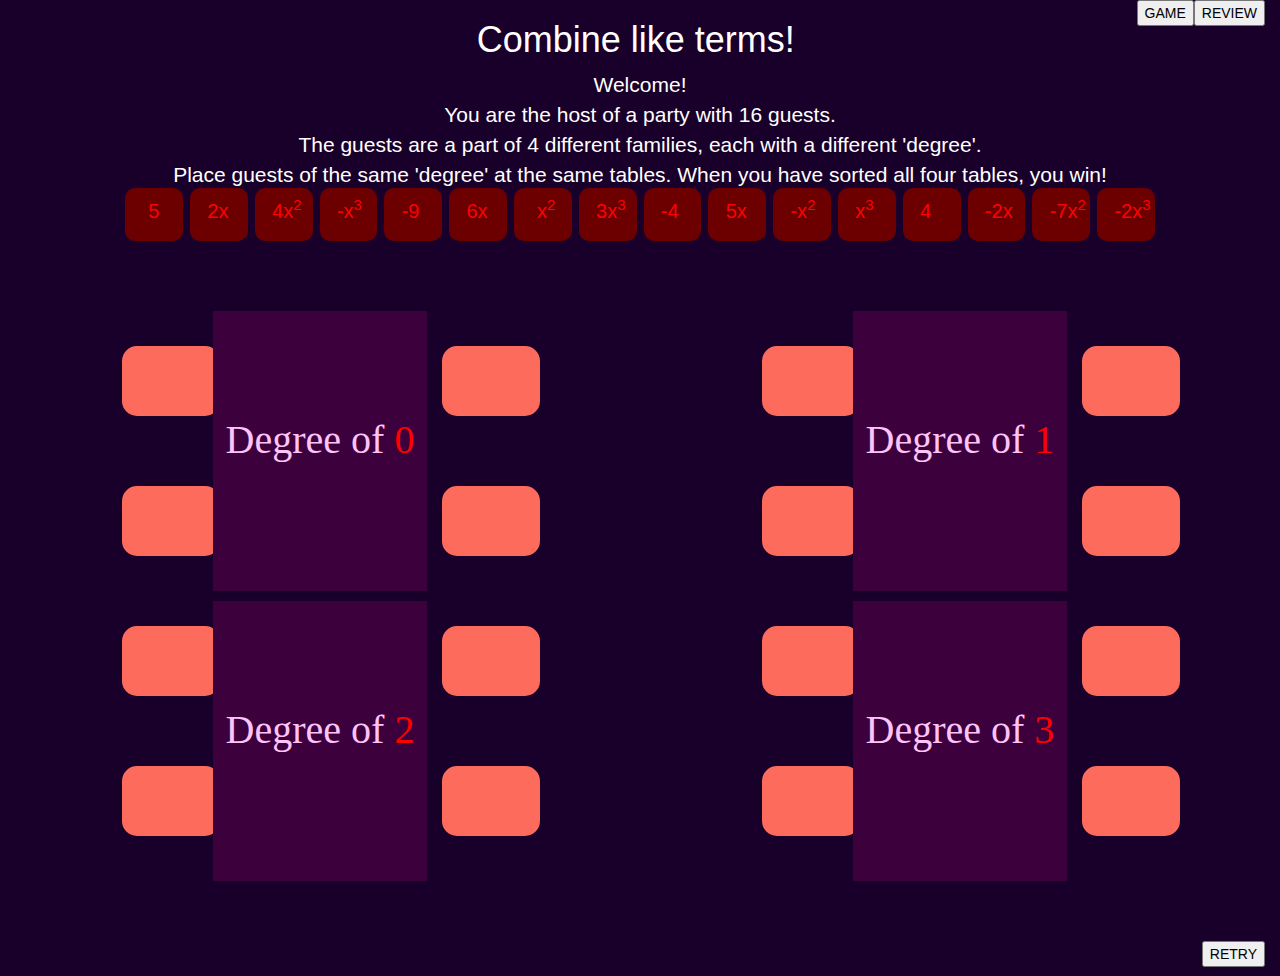
<file: index.html>
<!DOCTYPE html>
<html>
    <head>
        <meta charset="utf-8">
        <title>Combining Like Terms Game</title>
        <link rel="stylesheet" href="CSS/jquery-ui.min.css">
        <link rel="stylesheet" href="CSS/bootstrap.min.css">
        <link rel="stylesheet" href="CSS/main.css">
        <script type="text/javascript" src="JS/jquery-3.2.1.min.js"></script>
        <script type="text/javascript" src="JS/jquery-ui.min.js"></script>
    </head>
    <body>
        <div class="overall container-fluid">
            <!-- This contains instructions -->
            <div class="primary-words row">
                <div class="words col-md-12">
                    <!-- <button style="float:left" type="button" class="btn btn-default btn-sm">
                        <span class="glyphicon glyphicon-music"></span> Music
                    </button> -->
                    <button class="button2" style="float:right" type="button" name="button">REVIEW</button>
                    <button class="button3" style="float:right" type="button" name="button">GAME</button>
                    <h1 id="msg0" class="message-box">Combine like terms!</h1>
                    <p id="dir0" class="directions-box">Welcome!<br>You are the host of a party with 16 guests.<br> The guests are a part of 4 different families, each with a different 'degree'. <br>Place guests of the same 'degree' at the same tables. When you have sorted all four tables, you win!</p>

                    <h1 id="msg1" style="display:none" class="message-box">What are like terms?</h1>
                    <p id="dir1" style="display:none" class="directions-box">Like terms have similar degrees.<br>A term is an individual 'number-unit'. This means a number '4' is a term, and so is a variable 'x' or a combination of both, '4x'.<br>Degrees are dependent on a term's exponent '<sup>4</sup>'.<br>A number alone has the degree of 0. A variable with no visible exponent has the degree of 1.</p>
                </div>
            </div>
            <!-- These divs represent banquet guests who need to be seated -->
            <!-- by the user who is the host -->
            <div class="tokens row">
                <div id="margin1" class="col-md-1"></div>
                <div class="parent col-md-10">
                    <div data-degree='0' id="token1" class="token">
                        <div class="non-variable coefficient">5</div>
                        <div class="variable"></div>
                        <div><sup></sup></div>
                    </div>
                    <div data-degree='1' id="token2" class="token">
                        <div style="float:left" class="coefficient">2</div>
                        <div style="float:left" class="variable">x</div>
                        <div style="float:left" class="degree"><sup></sup></div>
                    </div>
                    <div data-degree='2' id="token3" class="token">
                        <div style="float:left" class="coefficient">4</div>
                        <div style="float:left" class="variable">x</div>
                        <div style="float:left" class="degree"><sup>2</sup></div>
                    </div>
                    <div data-degree='3' id="token4" class="token">
                        <div style="float:left" class="coefficient">-</div>
                        <div style="float:left" class="variable">x</div>
                        <div style="float:left" class="degree"><sup>3</sup></div>
                    </div>
                    <div data-degree='0' id="token5" class="token">
                        <div style="float:left" class="coefficient">-9</div>
                        <div style="float:left" class="variable"></div>
                        <div style="float:left" class="degree"><sup></sup></div>
                    </div>
                    <div data-degree='1' id="token6" class="token">
                        <div style="float:left" class="coefficient">6</div>
                        <div style="float:left" class="variable">x</div>
                        <div style="float:left" class="degree"><sup></sup></div>
                    </div>
                    <div data-degree='2' id="token7" class="token">
                        <div style="float:left" class="coefficient"></div>
                        <div style="float:left" class="non-coef variable">x</div>
                        <div style="float:left" class="degree"><sup>2</sup></div>
                    </div>
                    <div data-degree='3' id="token8" class="token">
                        <div style="float:left" class="coefficient">3</div>
                        <div style="float:left" class="variable">x</div>
                        <div style="float:left" class="degree"><sup>3</sup></div>
                    </div>
                    <div data-degree='0' data-degree='1' id="token9" class="token">
                        <div style="float:left" class="coefficient">-4</div>
                        <div style="float:left" class="variable"></div>
                        <div style="float:left" class="degree"><sup></sup></div>
                    </div>
                    <div data-degree='1' id="token0010" class="token">
                        <div style="float:left" class="coefficient">5</div>
                        <div style="float:left" class="variable">x</div>
                        <div style="float:left" class="degree"><sup></sup></div>
                    </div>
                    <div data-degree='2' id="token0011" class="token">
                        <div style="float:left" class="coefficient"></div>
                        <div style="float:left" class="variable">-x</div>
                        <div style="float:left" class="degree"><sup>2</sup></div>
                    </div>
                    <div data-degree='3' id="token0012" class="token">
                        <div style="float:left" class="coefficient"></div>
                        <div style="float:left" class="variable">x</div>
                        <div style="float:left" class="degree"><sup>3</sup></div>
                    </div>
                    <div data-degree='0' id="token0013" class="token">
                        <div style="float:left" class="coefficient">4</div>
                        <div style="float:left" class="variable"></div>
                        <div style="float:left" class="degree"><sup></sup></div>
                    </div>
                    <div data-degree='1' id="token0014" class="token">
                        <div style="float:left" class="coefficient">-2</div>
                        <div style="float:left" class="variable">x</div>
                        <div style="float:left" class="degree"><sup></sup></div>
                    </div>
                    <div data-degree='2' id="token0015" class="token">
                        <div style="float:left" class="coefficient">-7</div>
                        <div style="float:left" class="variable">x</div>
                        <div style="float:left" class="degree"><sup>2</sup></div>
                    </div>
                    <div data-degree='3' id="token0016" class="token">
                        <div style="float:left" class="coefficient">-2</div>
                        <div style="float:left" class="variable">x</div>
                        <div style="float:left" class="degree"><sup>3</sup></div>
                    </div>

                </div>
                <div id="margin2" class="col-md-1"></div>
            </div>
            <!-- These divs represent family tables at the banquet-->
            <div class="families row">
                <div id="margin3" class="col-md-1"></div>
                <div id="left-families_left-token-slots" class="parent2 col-md-1">
                    <div data-degree='0' id="token-seat1" class="token-seat"></div>
                    <div data-degree='0' id="token-seat2" class="token-seat"></div>
                    <div data-degree='2' id="token-seat3" class="token-seat"></div>
                    <div data-degree='2' id="token-seat4" class="token-seat"></div>
                </div>
                <div class="left-families col-md-2">
                    <div data-degree='0' class="family family1" id="top-left-family">
                        <div id="top-left-family-degree" class="family-text">
                            Degree of <span class="family-degree" style="color:red">0</span>
                        </div>
                    </div>
                    <div data-degree='2' class="family family3" id="bottom-left-family">
                        <div id="bottom-left-family-degree" class="family-text">
                            Degree of <span class="family-degree" style="color:red">2</span>
                        </div>
                    </div>
                </div>
                <div id="left-families_right-token-slots" class="parent2 col-md-1">
                    <div data-degree='0' id="token-seat5" class="token-seat"></div>
                    <div data-degree='0' id="token-seat6" class="token-seat"></div>
                    <div data-degree='2' id="token-seat7" class="token-seat"></div>
                    <div data-degree='2' id="token-seat8" class="token-seat"></div>
                </div>
                <div id="margin4" class="middle-margin col-md-2"></div>
                <div id="right-families_left-token-slots" class="parent2 col-md-1">
                    <div data-degree='1' id="token-seat9" class="token-seat"></div>
                    <div data-degree='1' id="token-seat10" class="token-seat"></div>
                    <div data-degree='3' id="token-seat11" class="token-seat"></div>
                    <div data-degree='3' id="token-seat12" class="token-seat"></div>
                </div>
                <div class="right-families col-md-2">
                    <div data-degree='1' class="family family2" id="top-right-family">
                        <div id="top-right-family-degree" class="family-text">
                            Degree of <span class="family-degree" style="color:red">1</span>
                        </div>
                    </div>
                    <div data-degree='3' class="family family4" id="bottom-right-family">
                        <div id="bottom-right-family-degree" class="family-text">
                            Degree of <span class="family-degree" style="color:red">3</span>
                        </div>
                    </div>
                </div>
                <div id="right-families_right-token-slots" class="parent2 col-md-1">
                    <div data-degree='1' id="token-seat13" class="token-seat"></div>
                    <div data-degree='1' id="token-seat14" class="token-seat"></div>
                    <div data-degree='3' id="token-seat15" class="token-seat"></div>
                    <div data-degree='3' id="token-seat16" class="token-seat"></div>
                </div>
                <div id="margin5" class="col-md-1"></div>
            </div>
            <div class="footer row">
                <div class="col-md-3">
                </div>
                <div class="col-md-6">

                </div>
                <div class="col-md-3">
                    <button style="float: right" class="button1" type="button" name="button">RETRY</button>
                </div>
            </div>
        </div>
        <script type="text/javascript" src="JS/script.js"></script>
    </body>
</html>
</file>
<file: CSS/main.css>
/** {
    border: 1px solid white;
}*/
body {
    font-family: 'Noto Sans', sans-serif;
    background-color: black;
}
h1 {
    padding-left: 120px;
}
.overall {
    background-color: rgb(25, 0, 42);
}
.primary-words {
    color: rgb(255, 255, 255);
    text-align: center;
}
.message-box {
    text-align: center;
    border-radius: 5px;
}

.directions-box {
    height: 5em;
    font-size: 1.5em;
    border-radius: 5px;
}

/*Tokens row*/
.tokens {
    height: 9em;
}
.parent {
    display: flex;
    justify-content: space-between;
}
/*Individual tokens*/
.token {
    margin: .25em;
    height: 3.75em;
    width: 5em;
    background-color: rgb(108, 0, 0);
    border-radius: 10px;
    /*font-size: 1.5em;*/
    color: rgb(255, 0, 0);
}
.coefficient {
    font-size: 20px;
    margin-left: 30%;
    margin-top:15%;
}
.variable {
    font-size: 20px;
    margin-top:15%;
}
.degree {
    font-size: 20px;
    margin-top:15%;
}
.non-coef {
    margin-left: 10%;
}
.non-variable {
    margin-left: 40%;
}
.families {
    height: 45em;
}
.left-families {
    padding: 0;
}
.right-families {
    padding: 0;
}
.family {
    font-family: 'Noto Sans', cursive;
    font-size: 40px;
    text-align: center;
    padding: 0;/*height: 100%;*/
}
.family-text {
    padding-top: 100px;
}
#left-families {
    height: 100%;
    /*margin: 15px;*/
}
#top-left-family {
    height: 280px;
    width: 100%;
    background-color: rgb(60, 1, 61);
    color: rgb(254, 195, 248)
}
#bottom-left-family {
    margin-top: 10px;
    height: 280px;
    width: 100%;
    background-color: rgb(60, 1, 61);
    color:rgb(254, 195, 248)
}
#top-right-family {
    height: 280px;
    width: 100%;
    background-color: rgb(60, 1, 61);
    color:rgb(254, 195, 248)
}
#bottom-right-family {
    margin-top: 10px;
    height: 280px;
    width: 100%;
    background-color: rgb(60, 1, 61);
    color: rgb(254, 195, 248)
}
/*All seating*/
.token-seat {
    margin: .5em 0 .5em 0;
    height: 5em;
    width: 7em;
    background-color: rgb(252, 107, 92);
    border-radius: 15px;
}
/*Tables by side of table*/

.parent2 {
    height: 40em;
    display: flex;
    flex-direction: column;
    justify-content: space-around;
}
/*Precise seats*/
.footer {
    background-color: rgb(25, 0, 42);
    color: white;
    height: 35px;
}
button {
    color: black;
}
</file>
